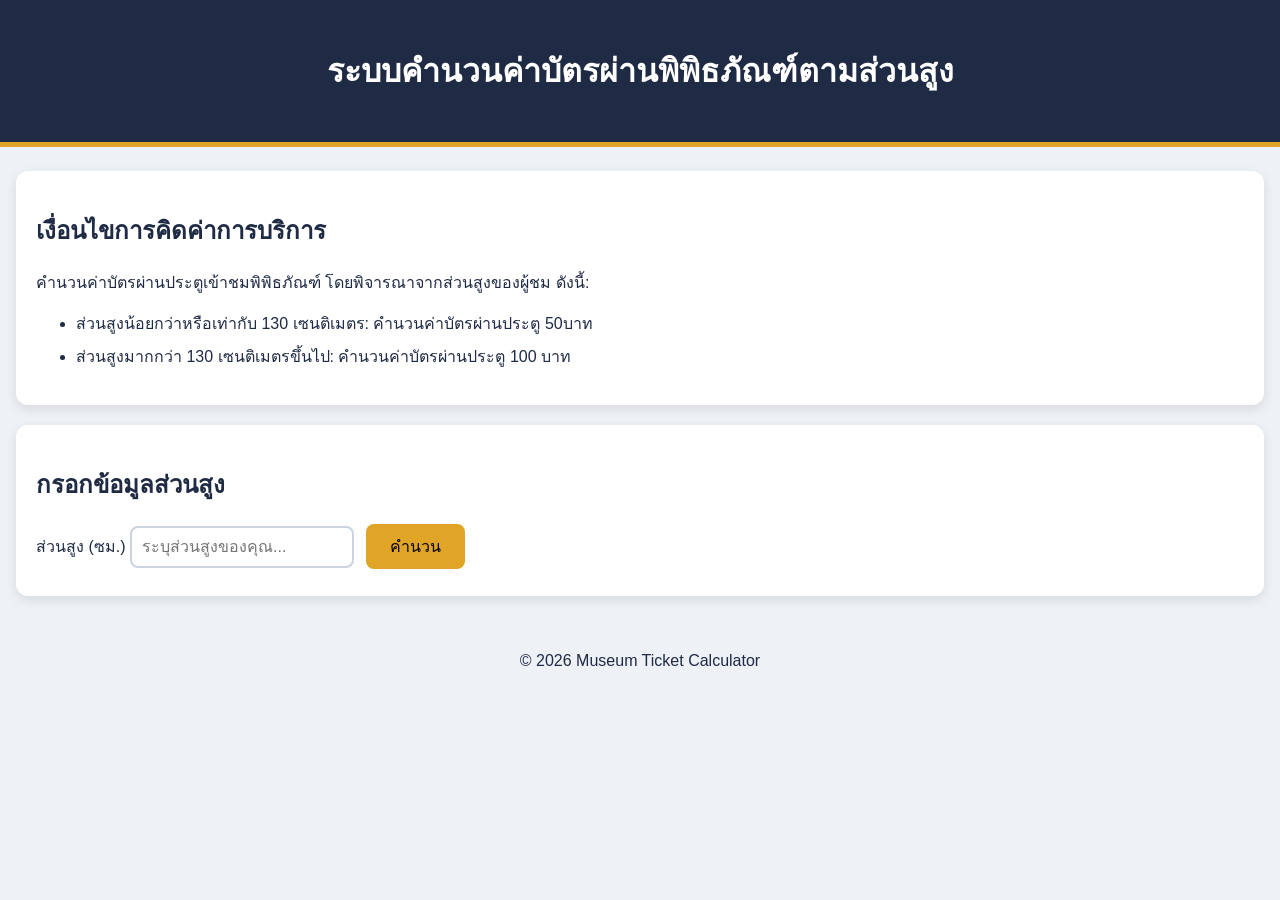
<file: แบบฝึกหัด101 แลบ/แบบฝึกหัดWeek 9/แบบฝึกหัดวีคที่9 ข้อที่ 1/Index.html>
<!DOCTYPE html>
<html lang="en">
<head>
    <meta charset="UTF-8">
    <meta name="viewport" content="width=device-width, initial-scale=1.0">
    <title>คำนวนค่าบัตรผ่านพิพิธภัณฑ์ตามส่วนสูง</title>
    <link rel="stylesheet" href="ค่าบัตรผ่าน.css">
</head>
<body>
     <header>
        <h1>ระบบคำนวนค่าบัตรผ่านพิพิธภัณฑ์ตามส่วนสูง</h1>
     </header>

     <main>
        <section>
            <h2>เงื่อนไขการคิดค่าการบริการ</h2>
            <p>คำนวนค่าบัตรผ่านประตูเข้าชมพิพิธภัณฑ์ โดยพิจารณาจากส่วนสูงของผู้ชม ดังนี้:</p>
            <ul>
                <li>ส่วนสูงน้อยกว่าหรือเท่ากับ 130 เซนติเมตร: คำนวนค่าบัตรผ่านประตู 50บาท</li>
                <li>ส่วนสูงมากกว่า 130 เซนติเมตรขึ้นไป: คำนวนค่าบัตรผ่านประตู 100 บาท</li>
            </ul>
        </section>

        <section>
            <h2>กรอกข้อมูลส่วนสูง</h2>
            <form>
               <label for="height">ส่วนสูง (ซม.)</label>
               <input type="number" name="height" id="height" placeholder="ระบุส่วนสูงของคุณ...">
               <button type="button">คำนวน</button>
            </form>
            <div id="result"></div>
        </section>
     </main>

     <footer>
        <p>&copy; 2026 Museum Ticket Calculator</p>
     </footer>
    <script src="ค่าบัตรผ่าน.js"></script>
</body>
</html>
</file>
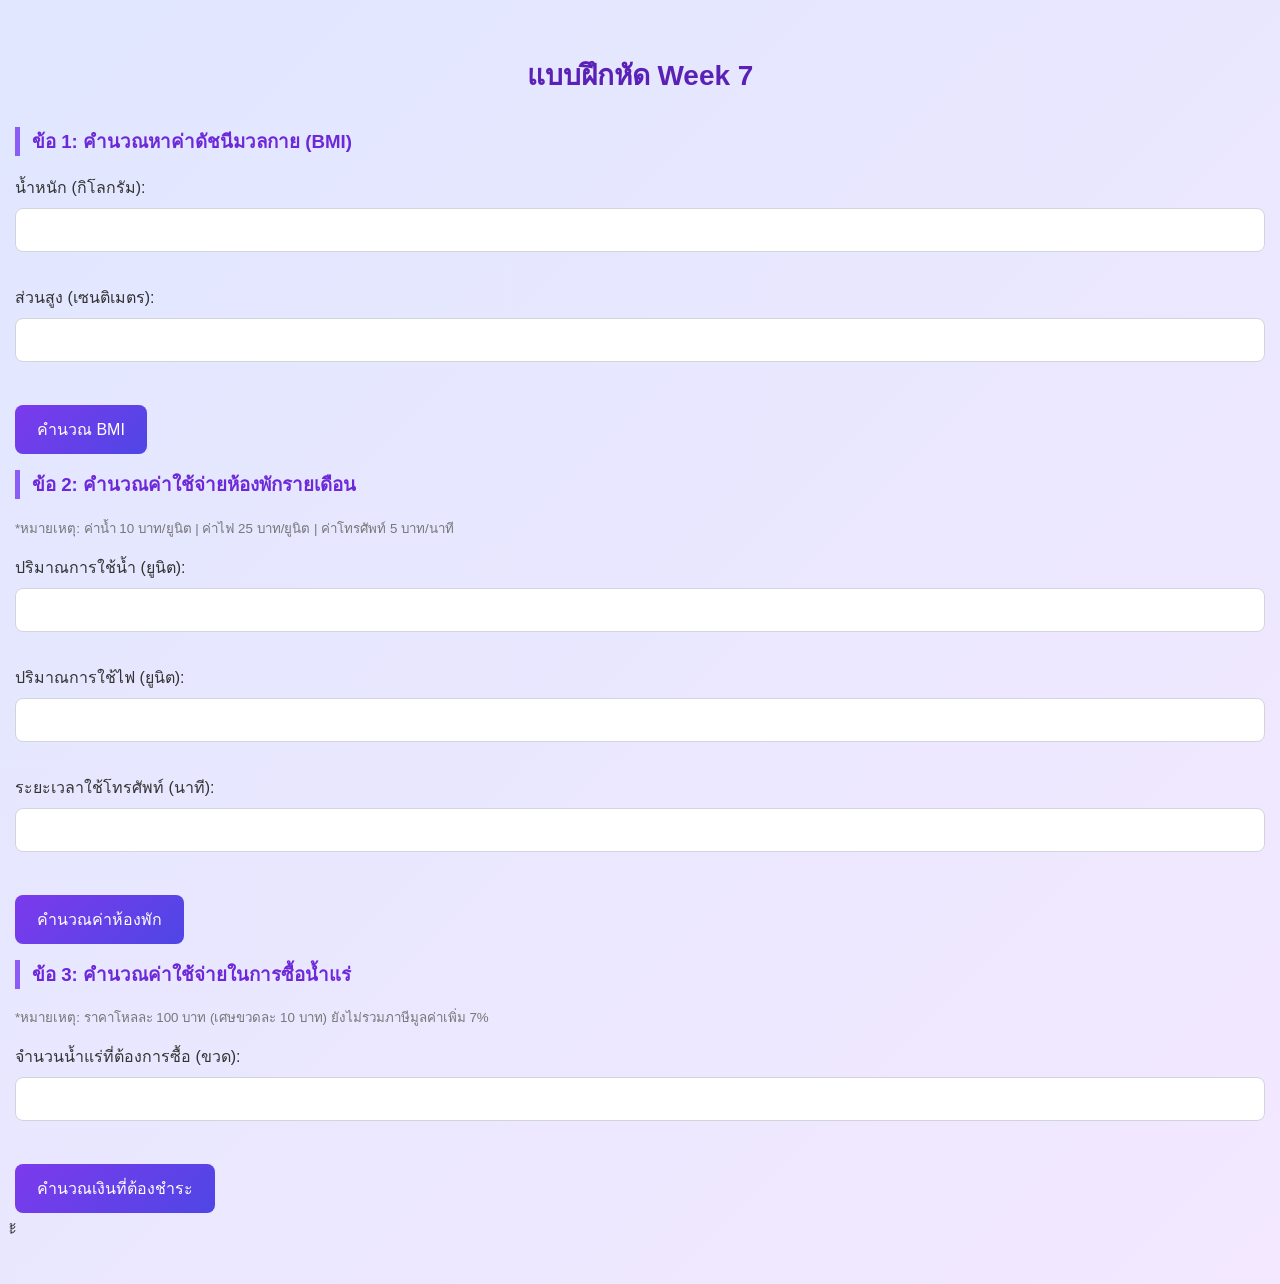
<file: แบบฝึกหัด101 แลบ/แบบฝึกหัดWeek 7/Indrx.html>
<!DOCTYPE html>
<html lang="en">
<head>
    <meta charset="UTF-8">
    <meta name="viewport" content="width=device-width, initial-scale=1.0">
    <title>69096740(Kannika Noitang)</title>
</head>
<body>
    <!DOCTYPE html>
<html>
<body>
       <link rel="stylesheet" href="week7.css">

    <script src="math.js"></script>

    <h2>แบบฝึกหัด Week 7 </h2>

    <!-- ข้อ 1 -->
    <h3>ข้อ 1: คำนวณหาค่าดัชนีมวลกาย (BMI)</h3>
    น้ำหนัก (กิโลกรัม): <input id="w"> <br><br>
    ส่วนสูง (เซนติเมตร): <input id="h"> <br><br>
    <button onclick="bmi()">คำนวณ BMI</button>
    <p id="output1"></p>

    <hr>

    <!-- ข้อ 2 -->
    <h3>ข้อ 2: คำนวณค่าใช้จ่ายห้องพักรายเดือน</h3>
    <p><small>*หมายเหตุ: ค่าน้ำ 10 บาท/ยูนิต | ค่าไฟ 25 บาท/ยูนิต | ค่าโทรศัพท์ 5 บาท/นาที</small></p>
    ปริมาณการใช้น้ำ (ยูนิต): <input id="WaterUnit"> <br><br>
    ปริมาณการใช้ไฟ (ยูนิต): <input id="ElectUnit"> <br><br>
    ระยะเวลาใช้โทรศัพท์ (นาที): <input id="Minute"> <br><br>
    <button onclick="room()">คำนวณค่าห้องพัก</button>
    <p id="output2"></p>

    <hr>

    <!-- ข้อ 3 -->
    <h3>ข้อ 3: คำนวณค่าใช้จ่ายในการซื้อน้ำแร่</h3>
    <p><small>*หมายเหตุ: ราคาโหลละ 100 บาท (เศษขวดละ 10 บาท) ยังไม่รวมภาษีมูลค่าเพิ่ม 7%</small></p>
    จำนวนน้ำแร่ที่ต้องการซื้อ (ขวด): <input id="bottle"> <br><br>
    <button onclick="water()">คำนวณเงินที่ต้องชำระ</button>
    <p id="output3"></p>

   
    
</body>
</html>
</body>
</html>

้้้
</file>
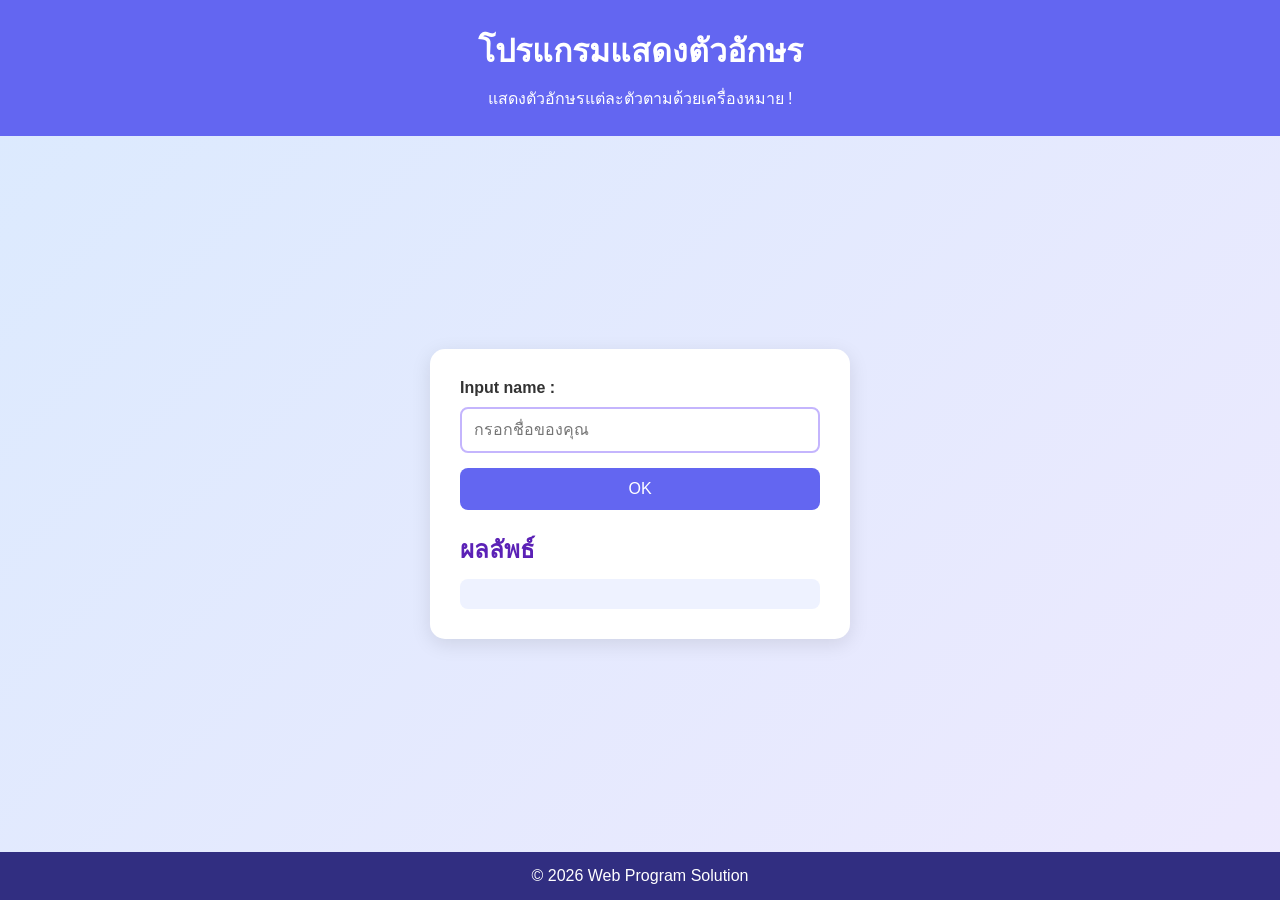
<file: แบบฝึกหัด101 แลบ/แบบฝึกหัดWeek 10/แบบฝึกหัดวีคที่10 ข้อที่1/Abc.html>
<!DOCTYPE html>
<html lang="th">
<head>
    <meta charset="UTF-8">
    <meta name="viewport" content="width=device-width, initial-scale=1.0">
    <title>ข้อ 1 โปรแกรมแสดงตัวอักษร</title>

    <link rel="stylesheet" href="Abc.css">
</head>
<body>

    <header>
        <h1>โปรแกรมแสดงตัวอักษร</h1>
        <p>แสดงตัวอักษรแต่ละตัวตามด้วยเครื่องหมาย !</p>
    </header>

    <main>
        <div class="container">
            <label for="nameInput">Input name :</label>

            <input type="text" id="nameInput"
                   placeholder="กรอกชื่อของคุณ">

            <button onclick="showName()">OK</button>

            <h2>ผลลัพธ์</h2>
            <div id="result"></div>
        </div>
        
    </main>

    <footer>
        <p>© 2026 Web Program Solution</p>
    </footer>

    <script src="Abc.js"></script>
</body>
</html>
</file>
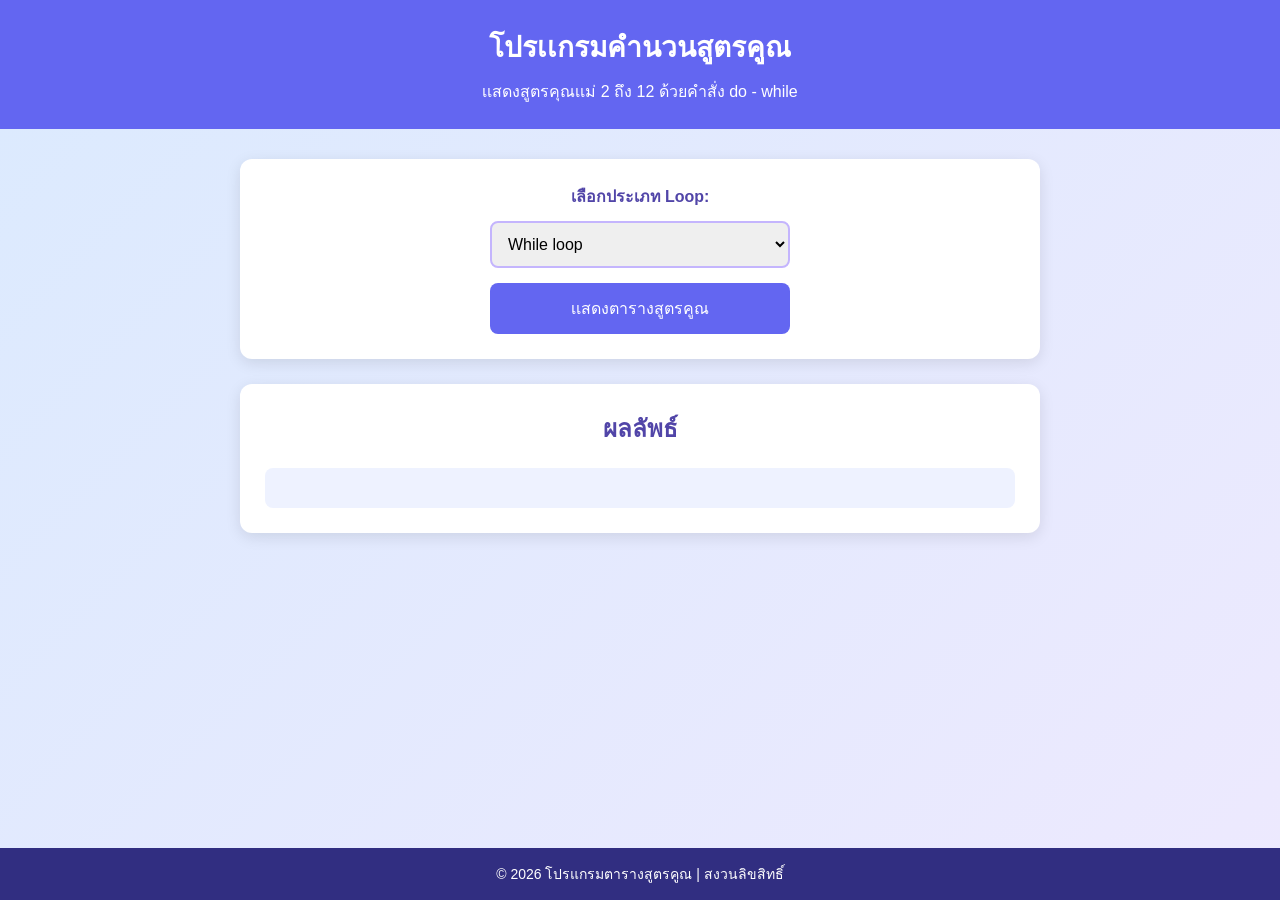
<file: แบบฝึกหัด101 แลบ/แบบฝึกหัดWeek 10/แบบฝึกหัดวีคที่10 ข้อที่2/times table.html>
<!DOCTYPE html>
<html lang="en">
<head>
    <meta charset="UTF-8">
    <meta name="viewport" content="width=device-width, initial-scale=1.0">
    <title>สูตรคูณ</title>
    <link rel="stylesheet" href="times table.css">
    <script src="times table.js"></script>
</head>
<body>
    <header>
        <h1>โปรเเกรมคำนวนสูตรคูณ</h1>
        <p>เเสดงสูตรคุณเเม่ 2 ถึง 12 ด้วยคำสั่ง do - while</p>
    </header>

    <main>
        <section class="controls">
            <label for="loop-type">เลือกประเภท Loop:</label>
            <select id="loop-type">
                <option value="while">While loop</option>
                
            </select>
            <button id="generate-btn">เเสดงตารางสูตรคูณ</button>
        </section>

        <section class="result-container">
            <h2>ผลลัพธ์</h2>
            <div id="output">
                 <!--ตารางสูตรคูณจะถูกกสร้างเเละเเสดงผลตรงนี้ผ่าน JavaScripts-->
            </div>
        </section>
    </main>

    <footer>
        <p>&copy; 2026 โปรแกรมตารางสูตรคูณ | สงวนลิขสิทธิ์</p>
    </footer>
</body>
</html>
</file>
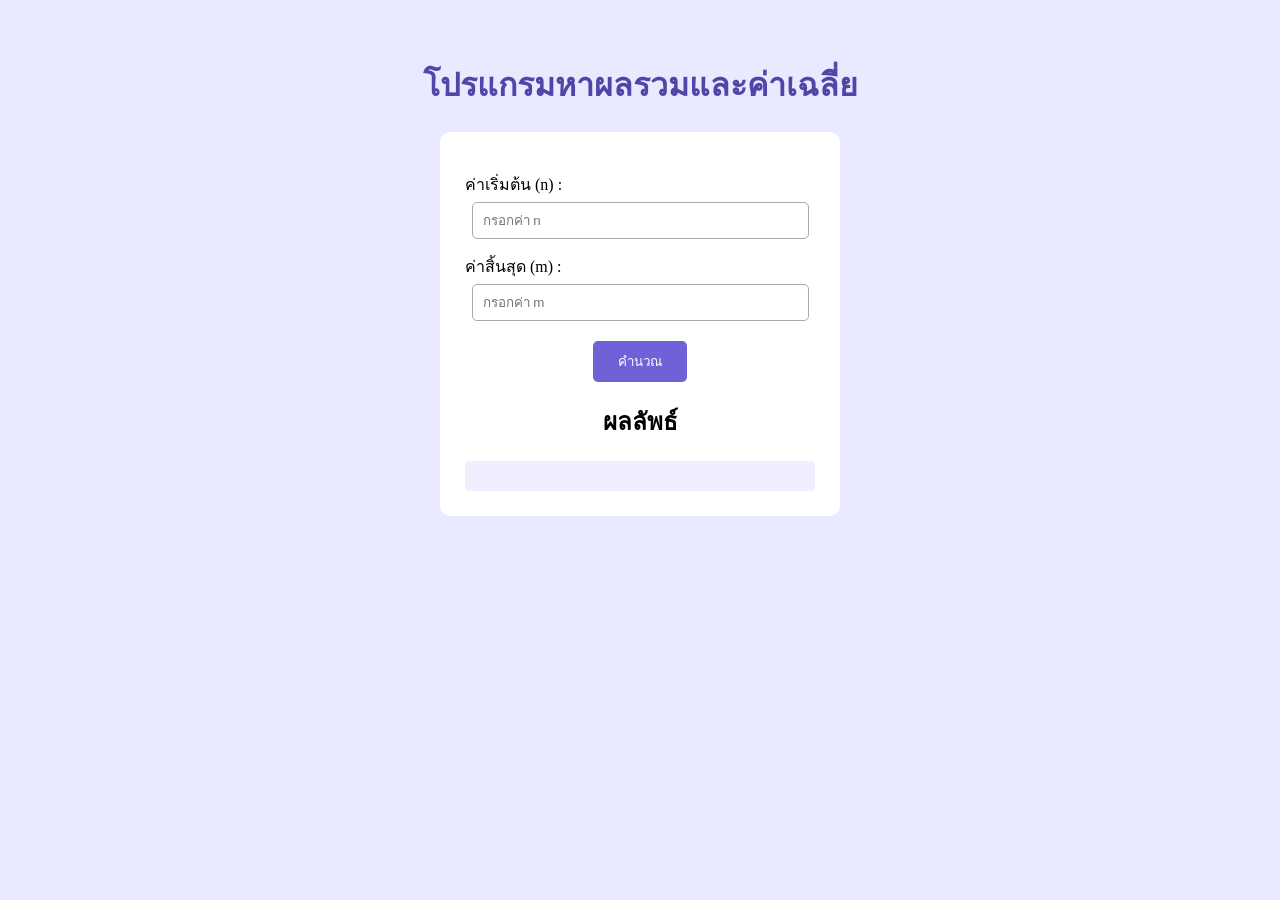
<file: แบบฝึกหัด101 แลบ/แบบฝึกหัดWeek 11/แบบฝึกหัดWeek 11 ข้อ 1/คำนวณ.html>
<!DOCTYPE html>
<html lang="th">
<head>
    <meta charset="UTF-8">
    <meta name="viewport" content="width=device-width, initial-scale=1.0">
    <title>โปรแกรมหาผลรวมและค่าเฉลี่ย</title>
    <link rel="stylesheet" href="คำนวณ.css">
</head>
<body>

    <h1>โปรแกรมหาผลรวมและค่าเฉลี่ย</h1>

    <div class="container">

        <label>ค่าเริ่มต้น (n) :</label>
        <input type="number" id="n" placeholder="กรอกค่า n">

        <label>ค่าสิ้นสุด (m) :</label>
        <input type="number" id="m" placeholder="กรอกค่า m">

        <button onclick="calculate()">คำนวณ</button>

        <h2>ผลลัพธ์</h2>
        <div id="result"></div>

    </div>

    <script src="คำนวณ.js"></script>
</body>
</html>
</file>
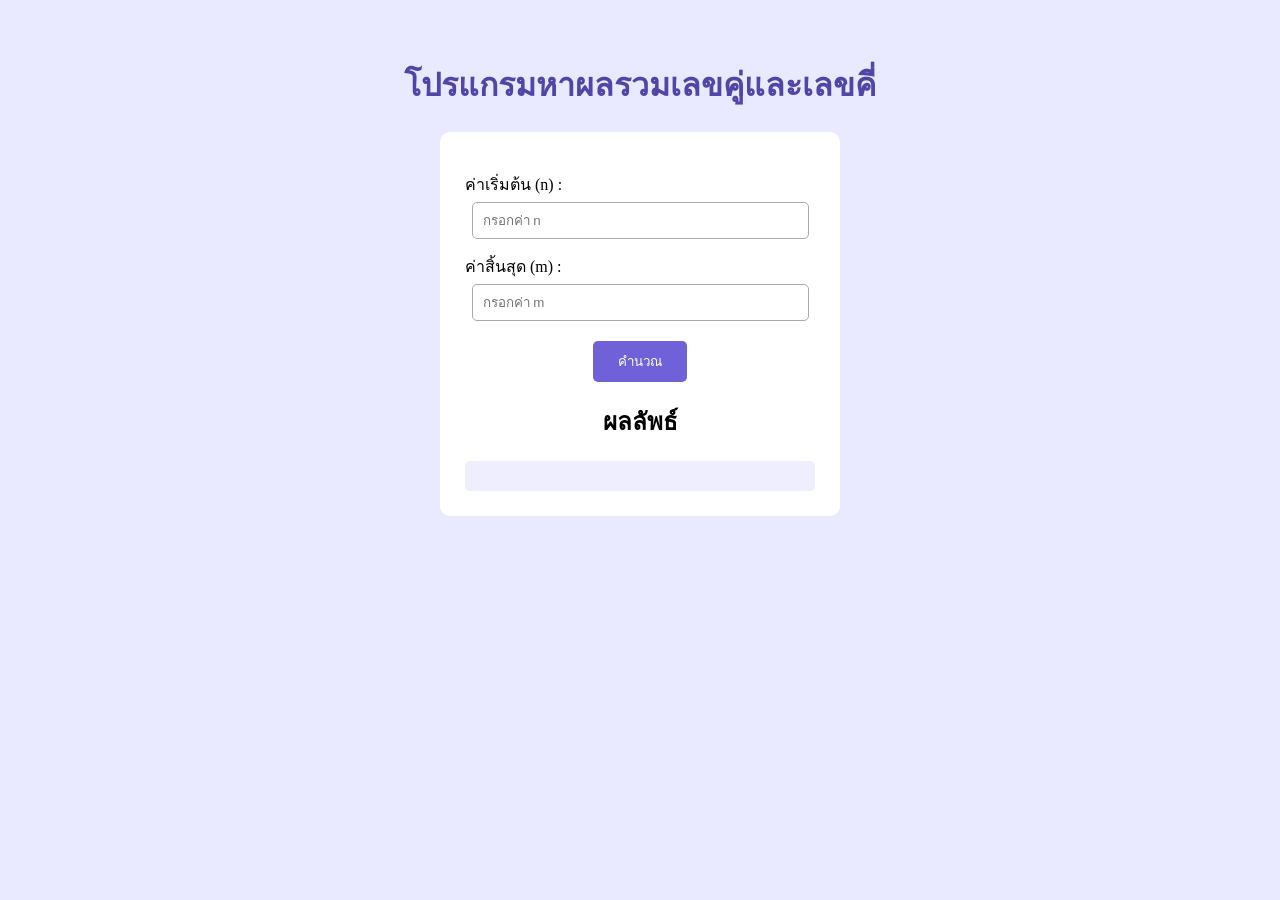
<file: แบบฝึกหัด101 แลบ/แบบฝึกหัดWeek 11/แบบฝึกหัดWeek 11 ข้อ 2/หาร.html>
<!DOCTYPE html>
<html lang="th">
<head>
    <meta charset="UTF-8">
    <meta name="viewport" content="width=device-width, initial-scale=1.0">
    <title>หาผลรวมเลขคู่และเลขคี่</title>
    <link rel="stylesheet" href="หาร.css">
</head>
<body>

    <h1>โปรแกรมหาผลรวมเลขคู่และเลขคี่</h1>

    <div class="container">

        <label>ค่าเริ่มต้น (n) :</label>
        <input type="number" id="n" placeholder="กรอกค่า n">

        <label>ค่าสิ้นสุด (m) :</label>
        <input type="number" id="m" placeholder="กรอกค่า m">

        <button onclick="calculate()">คำนวณ</button>
         
        

        <h2>ผลลัพธ์</h2>
        <div id="result"></div>

    </div>

    <script src="หาร.js"></script>
</body>
</html>
</file>
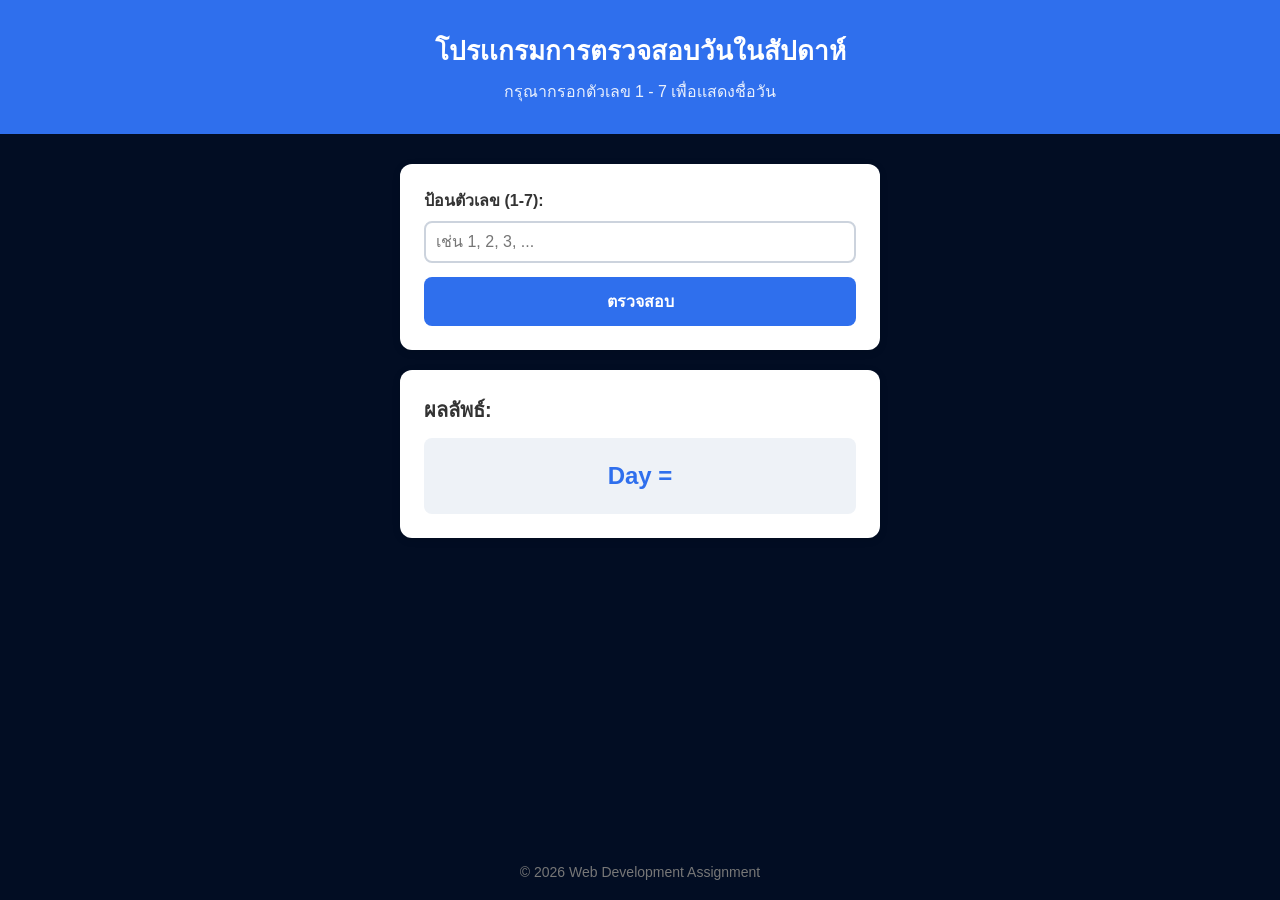
<file: แบบฝึกหัด101 แลบ/แบบฝึกหัดWeek 9/แบบฝึกหัดวีคที่9 ข้อที่3/Indaex.html>
<!DOCTYPE html>
<html lang="th">
<head>
    <meta charset="UTF-8">
    <meta name="viewport" content="width=device-width, initial-scale=1.0">
    <title>โปรเเกรมเเปลงตัวเลขเป็นวัน</title>
    <link rel="stylesheet" href="ตกแต่ง.css">
</head>
<body>
     <header>
        <h1>โปรเเกรมการตรวจสอบวันในสัปดาห์</h1>
        <p>กรุณากรอกตัวเลข 1 - 7 เพื่อเเสดงชื่อวัน</p>
     </header>
     
     <main>
        <section class="input-section">
             <label for="dayNumber">ป้อนตัวเลข (1-7):</label>
             <input type="number" id="dayNumber" placeholder="เช่น 1, 2, 3, ...">
             <button id="checkBtn">ตรวจสอบ</button>
        </section>

        <section class="result-section">
              <h2>ผลลัพธ์:</h2>
              <div id="result">Day =</div>
        </section>
     </main>

     <footer>
        <p>&copy; 2026 Web Development Assignment</p>
     </footer>
    <script src="คำนวณ.js"></script>
</body>
</html
</file>
<file: แบบฝึกหัด101 แลบ/แบบฝึกหัดWeek 9/แบบฝึกหัดวีคที่9 ข้อที่ 1/ค่าบัตรผ่าน.css>
*{
    box-sizing: border-box;
}

body{
    margin: 0;
    font-family: Tahoma, sans-serif;
    background: #eef1f6;
    color: #1f2a44;
}

header{
    background: #1f2a44;
    color: white;
    text-align: center;
    padding: 24px 16px;
    border-bottom: 5px solid #e0a526;
}

main{
    max-width: 650;
    margin: 24px auto;
    padding: 0 16px;
}

section{
    background: white;
    padding: 20px;
    margin-bottom: 20px;
    border-radius: 12px;
    box-shadow: 0 4px 12px rgba(0, 0, 0, 0.1);
}

li{
    margin-bottom: 8px;
}

input{
    padding: 10px;
    margin: 0 8px 8px 0;
    border: 2px solid #ccd3e0;
    border-radius: 8px;
    font-size: 16px;
}

button{
    padding: 10px 24px;
    background: #e0a526;
    border: none;
    border-radius: 8px;
    font-size: 16px;
    cursor: pointer;
}

button:hover{
    background: #c78f14;
}

#result{
    margin-top: 12px;
    padding: 14px;
    text-align: center;
    font-weight: bold;
    background: #fff8e6;
    border-radius: 8px;
}

#result:empty{
    display: none;
}

footer{
    text-align: center;
    padding: 16px;
    color: #1f2a44;
}
</file>
<file: แบบฝึกหัด101 แลบ/แบบฝึกหัดWeek 7/week7.css>
/* ตั้งค่าพื้นฐาน */
* {
    box-sizing: border-box;
}

body {
    font-family: Arial, sans-serif;
    background: linear-gradient(135deg, #e0e7ff, #f3e8ff);
    margin: 0;
    padding: 30px 15px;
    color: #333;
}

.container {
    max-width: 750px;
    margin: auto;
}

/* หัวข้อหลัก */
h2 {
    text-align: center;
    color: #5b21b6;
    margin-bottom: 30px;
    font-size: 28px;
}

/* กล่องแบบฝึกหัด */
.card {
    background: white;
    padding: 25px;
    margin-bottom: 25px;
    border-radius: 15px;
    box-shadow: 0 5px 18px rgba(0,0,0,0.08);
    transition: 0.3s;
}

.card:hover {
    transform: translateY(-4px);
    box-shadow: 0 8px 22px rgba(91,33,182,0.15);
}

/* หัวข้อแต่ละข้อ */
h3 {
    color: #6d28d9;
    margin-top: 0;
    border-left: 5px solid #8b5cf6;
    padding-left: 12px;
}

/* หมายเหตุ */
small {
    color: #777;
    display: block;
    margin-bottom: 15px;
}

/* ช่องกรอกข้อมูล */
input {
    width: 100%;
    padding: 12px;
    margin-top: 8px;
    margin-bottom: 15px;
    border: 1px solid #d1d5db;
    border-radius: 8px;
    font-size: 16px;
    outline: none;
}

input:focus {
    border-color: #8b5cf6;
    box-shadow: 0 0 5px rgba(139,92,246,0.3);
}

/* ปุ่ม */
button {
    background: linear-gradient(135deg, #7c3aed, #4f46e5);
    color: white;
    border: none;
    padding: 12px 22px;
    border-radius: 8px;
    font-size: 16px;
    cursor: pointer;
    margin-top: 10px;
    transition: 0.3s;
}

button:hover {
    background: #5b21b6;
    transform: scale(1.03);
}

/* แสดงผลลัพธ์ */
.result {
    background: #f5f3ff;
    color: #5b21b6;
    padding: 12px;
    border-radius: 8px;
    margin-top: 15px;
    font-weight: bold;
    min-height: 20px;
}

/* ซ่อนเส้นคั่นเดิม */
hr {
    display: none;
}

/* รองรับมือถือ */
@media (max-width: 600px) {
    body {
        padding: 15px 10px;
    }

    .card {
        padding: 18px;
    }

    h2 {
        font-size: 23px;
    }

    button {
        width: 100%;
    }
}
</file>
<file: แบบฝึกหัด101 แลบ/แบบฝึกหัดWeek 10/แบบฝึกหัดวีคที่10 ข้อที่1/Abc.css>
* {
    margin: 0;
    padding: 0;
    box-sizing: border-box;
}

body {
    font-family: Tahoma, sans-serif;
    background: linear-gradient(135deg, #dbeafe, #ede9fe);
    min-height: 100vh;
    display: flex;
    flex-direction: column;
    color: #333;
}

/* ส่วนหัว */
header {
    background: #6366f1;
    color: white;
    text-align: center;
    padding: 25px;
}

header h1 {
    margin-bottom: 10px;
}

/* เนื้อหาหลัก */
main {
    flex: 1;
    display: flex;
    justify-content: center;
    align-items: center;
    padding: 25px;
}

/* กล่องโปรแกรม */
.container {
    background: white;
    width: 100%;
    max-width: 420px;
    padding: 30px;
    border-radius: 15px;
    box-shadow: 0 5px 20px rgba(0,0,0,0.1);
}

label {
    display: block;
    margin-bottom: 10px;
    font-weight: bold;
}

input {
    width: 100%;
    padding: 12px;
    border: 2px solid #c4b5fd;
    border-radius: 8px;
    font-size: 16px;
    outline: none;
}

input:focus {
    border-color: #6366f1;
}

/* ปุ่ม */
button {
    width: 100%;
    padding: 12px;
    margin-top: 15px;
    background: #6366f1;
    color: white;
    border: none;
    border-radius: 8px;
    font-size: 16px;
    cursor: pointer;
}

button:hover {
    background: #4f46e5;
}

/* ผลลัพธ์ */
h2 {
    margin-top: 20px;
    color: #5b21b6;
}

#result {
    background: #eef2ff;
    margin-top: 10px;
    padding: 15px;
    border-radius: 8px;
    color: #4338ca;
    font-size: 18px;
    line-height: 1.8;
}

/* ส่วนท้าย */
footer {
    background: #312e81;
    color: white;
    text-align: center;
    padding: 15px;
}
</file>
<file: แบบฝึกหัด101 แลบ/แบบฝึกหัดWeek 10/แบบฝึกหัดวีคที่10 ข้อที่2/times table.css>
/* ตั้งค่าพื้นฐาน */
* {
    margin: 0;
    padding: 0;
    box-sizing: border-box;
}

/* พื้นหลังเว็บไซต์ */
body {
    font-family: Tahoma, sans-serif;
    background: linear-gradient(135deg, #dbeafe, #ede9fe);
    min-height: 100vh;
    display: flex;
    flex-direction: column;
    color: #333;
}

/* ส่วนหัว */
header {
    background-color: #6366f1;
    color: white;
    text-align: center;
    padding: 25px;
}

header h1 {
    font-size: 28px;
    margin-bottom: 10px;
}

header p {
    font-size: 16px;
}

/* ส่วนเนื้อหาหลัก */
main {
    flex: 1;
    width: 90%;
    max-width: 800px;
    margin: 30px auto;
}

/* กล่องเลือก Loop */
.controls {
    background-color: white;
    padding: 25px;
    border-radius: 12px;
    box-shadow: 0 4px 15px rgba(0, 0, 0, 0.1);
    text-align: center;
    margin-bottom: 25px;
}

/* ข้อความ Label */
label {
    display: block;
    font-size: 16px;
    font-weight: bold;
    margin-bottom: 12px;
    color: #5145a8;
}

/* ช่องเลือก Loop */
select {
    width: 100%;
    max-width: 300px;
    padding: 12px;
    border: 2px solid #c4b5fd;
    border-radius: 8px;
    font-size: 16px;
    margin-bottom: 15px;
    outline: none;
}

/* ปุ่มแสดงสูตรคูณ */
button {
    display: block;
    width: 100%;
    max-width: 300px;
    margin: auto;
    padding: 13px;
    background-color: #6366f1;
    color: white;
    border: none;
    border-radius: 8px;
    font-size: 16px;
    cursor: pointer;
    transition: 0.3s;
}

button:hover {
    background-color: #4f46e5;
    transform: translateY(-2px);
}

/* กล่องแสดงผล */
.result-container {
    background-color: white;
    padding: 25px;
    border-radius: 12px;
    box-shadow: 0 4px 15px rgba(0, 0, 0, 0.1);
}

.result-container h2 {
    text-align: center;
    color: #5145a8;
    margin-bottom: 20px;
}

/* พื้นที่แสดงสูตรคูณ */
#output {
    background-color: #eef2ff;
    padding: 20px;
    border-radius: 8px;
    color: #4338ca;
    font-size: 16px;
    line-height: 1.8;
}

/* ส่วนท้าย */
footer {
    background-color: #312e81;
    color: white;
    text-align: center;
    padding: 15px;
    font-size: 14px;
}

/* รองรับมือถือ */
@media (max-width: 600px) {
    header h1 {
        font-size: 22px;
    }

    main {
        width: 95%;
    }

    .controls,
    .result-container {
        padding: 18px;
    }
}
</file>
<file: แบบฝึกหัด101 แลบ/แบบฝึกหัดWeek 11/แบบฝึกหัดWeek 11 ข้อ 1/คำนวณ.css>
body {
    font-family: Tahoma;
    background-color: #e9eaff;
    text-align: center;
    padding: 30px;
}

h1 {
    color: #5145a8;
}

.container {
    background-color: white;
    width: 350px;
    margin: auto;
    padding: 25px;
    border-radius: 10px;
}

label {
    display: block;
    text-align: left;
    margin-top: 15px;
}

input {
    width: 90%;
    padding: 10px;
    margin-top: 5px;
    border: 1px solid #aaa;
    border-radius: 5px;
}

button {
    margin-top: 20px;
    padding: 10px 25px;
    background-color: #7161d8;
    color: white;
    border: none;
    border-radius: 5px;
    cursor: pointer;
}

button:hover {
    background-color: #5145a8;
}

#result {
    margin-top: 15px;
    padding: 15px;
    background-color: #eeeeff;
    border-radius: 5px;
    color: #5145a8;
}
</file>
<file: แบบฝึกหัด101 แลบ/แบบฝึกหัดWeek 11/แบบฝึกหัดWeek 11 ข้อ 2/หาร.css>
body {
    font-family: Tahoma;
    background-color: #e9eaff;
    text-align: center;
    padding: 30px;
}

h1 {
    color: #5145a8;
}

.container {
    background-color: white;
    width: 350px;
    margin: auto;
    padding: 25px;
    border-radius: 10px;
}

label {
    display: block;
    text-align: left;
    margin-top: 15px;
}

input {
    width: 90%;
    padding: 10px;
    margin-top: 5px;
    border: 1px solid #aaa;
    border-radius: 5px;
}

button {
    margin-top: 20px;
    padding: 10px 25px;
    background-color: #7161d8;
    color: white;
    border: none;
    border-radius: 5px;
    cursor: pointer;
}

button:hover {
    background-color: #5145a8;
}

#result {
    margin-top: 15px;
    padding: 15px;
    background-color: #eeeeff;
    border-radius: 5px;
    color: #5145a8;
}
</file>
<file: แบบฝึกหัด101 แลบ/แบบฝึกหัดWeek 9/แบบฝึกหัดวีคที่9 ข้อที่3/ตกแต่ง.css>
*{
    margin: 0;
    padding: 0;
    box-sizing: border-box;
}

body{
    font-family: "Sarabun", "Tahoma", sans-serif;
       background-color: #020d23;
    background-size: cover;
    background-repeat: no-repeat;
    background-position: center;
    background-attachment: fixed;
    color: #333;
    min-height: 100vh;
    display: flex;
    flex-direction: column;
    align-items: center;
}

header{
    width: 100%;
    background-color: #2f6fed;
    color: white;
    text-align: center;
    padding: 30px 20px;
}

header h1{
    font-size: 26px;
    margin-bottom: 8px;
}

header p{
    font-size: 16px;
    opacity: 0.9;
}

main{
    width: 90%;
    max-width: 480px;
    margin: 30px auto;
}

.input-section, .result-section{
    background-color: white;
    padding: 24px;
    border-radius: 12px;
    box-shadow: 0 2px 8px rgba(0, 0, 0, 0.1);
    margin-bottom: 20px;
}

label{
    display: block;
    font-weight: bold;
    margin-bottom: 8px;
}

input[type='number']{
    width: 100%;
    padding: 10px;
    font-size: 16px;
    border: 2px solid #ccd3dd;
    border-radius: 8px;
    margin-bottom: 14px;
}

input[type='number']:focus{
    outline: none;
    border-color: #2f6fed;
}

button{
    width: 100%;
    padding: 12px;
    font-size: 16px;
    font-weight: bold;
    color: white;
    background-color: #2f6fed;
    border: none;
    border-radius: 8px;
    cursor: pointer;
}

button:hover{
    background-color: #1f56c4;
}

.result-section h2{
    font-size: 20px;
    margin-bottom: 12px;
}

#result{
    font-size: 24px;
    font-weight: bold;
    color: #2f6fed;
    background-color: #eef2f7;
    padding: 24px;
    border-radius: 8px;
    text-align: center;
}

footer{
    margin-top: auto;
    padding: 20px;
    color: #777;
    font-size: 14px;
}
</file>
